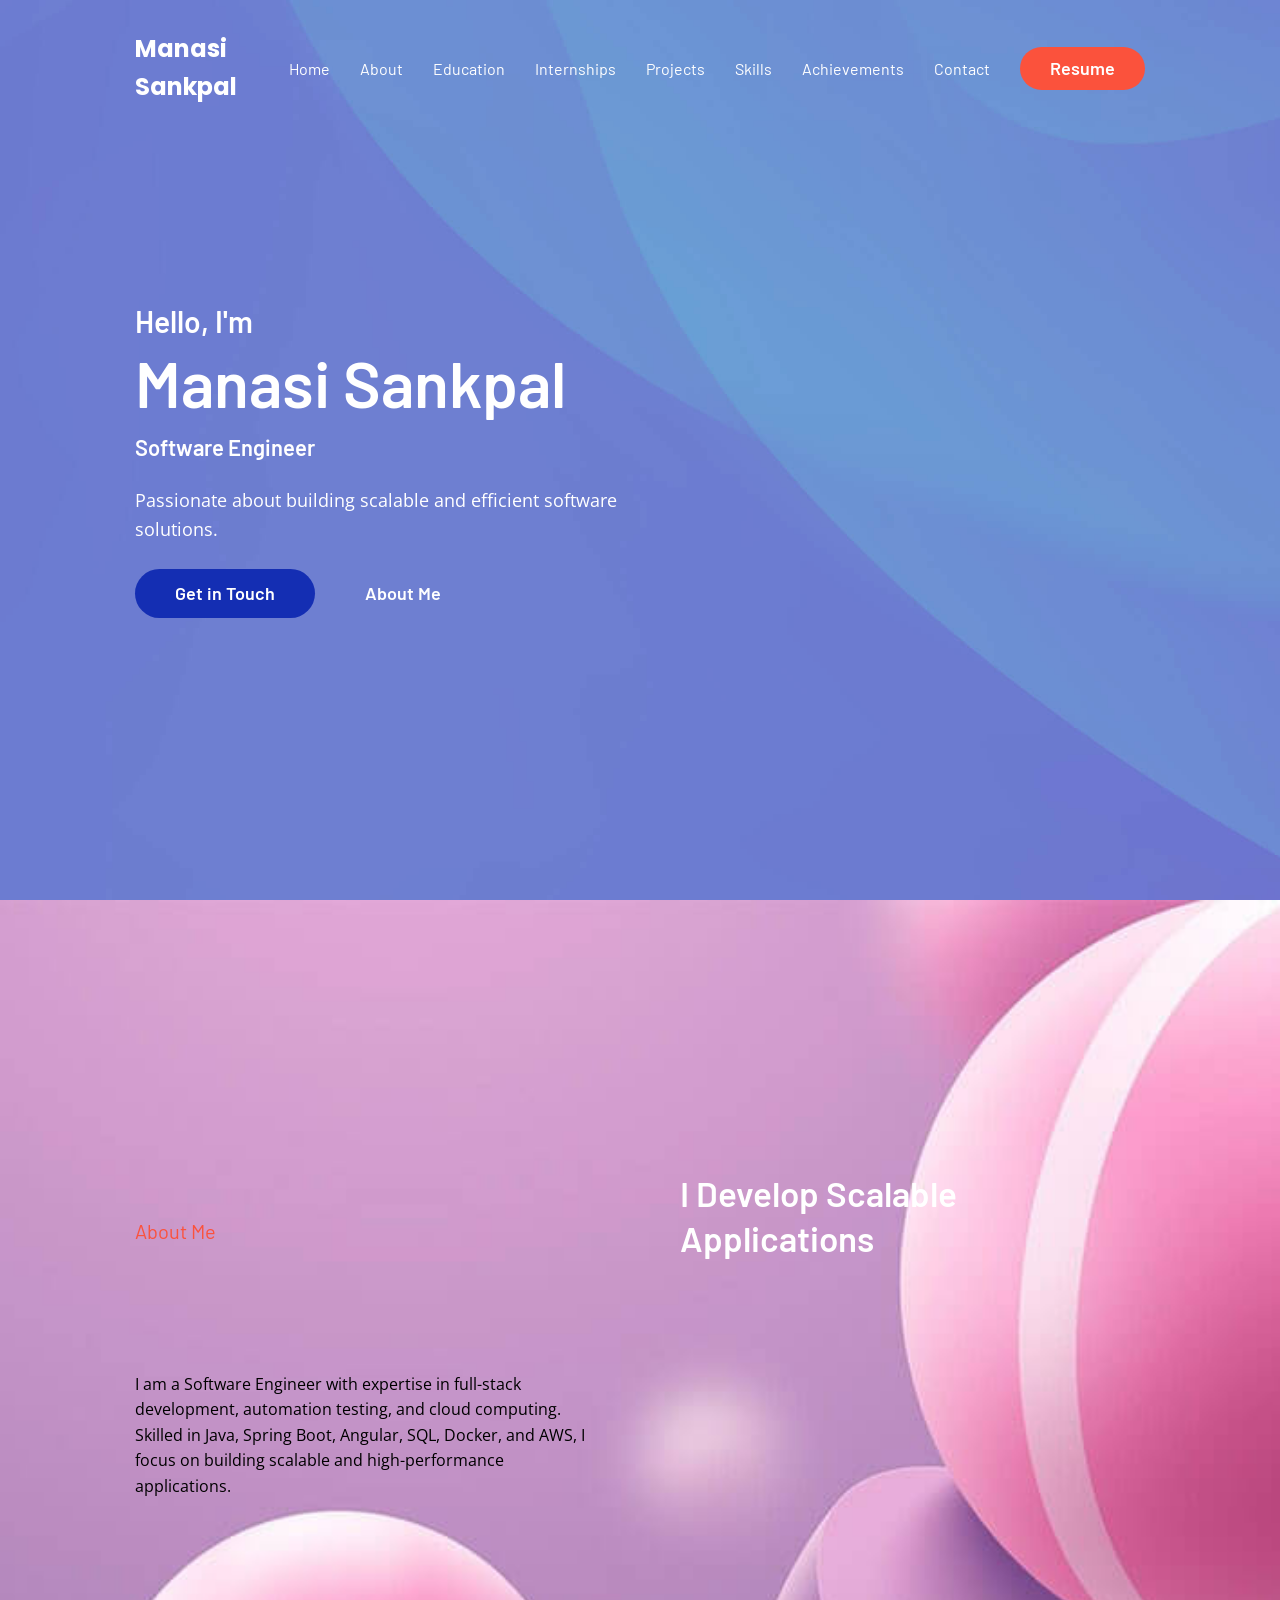
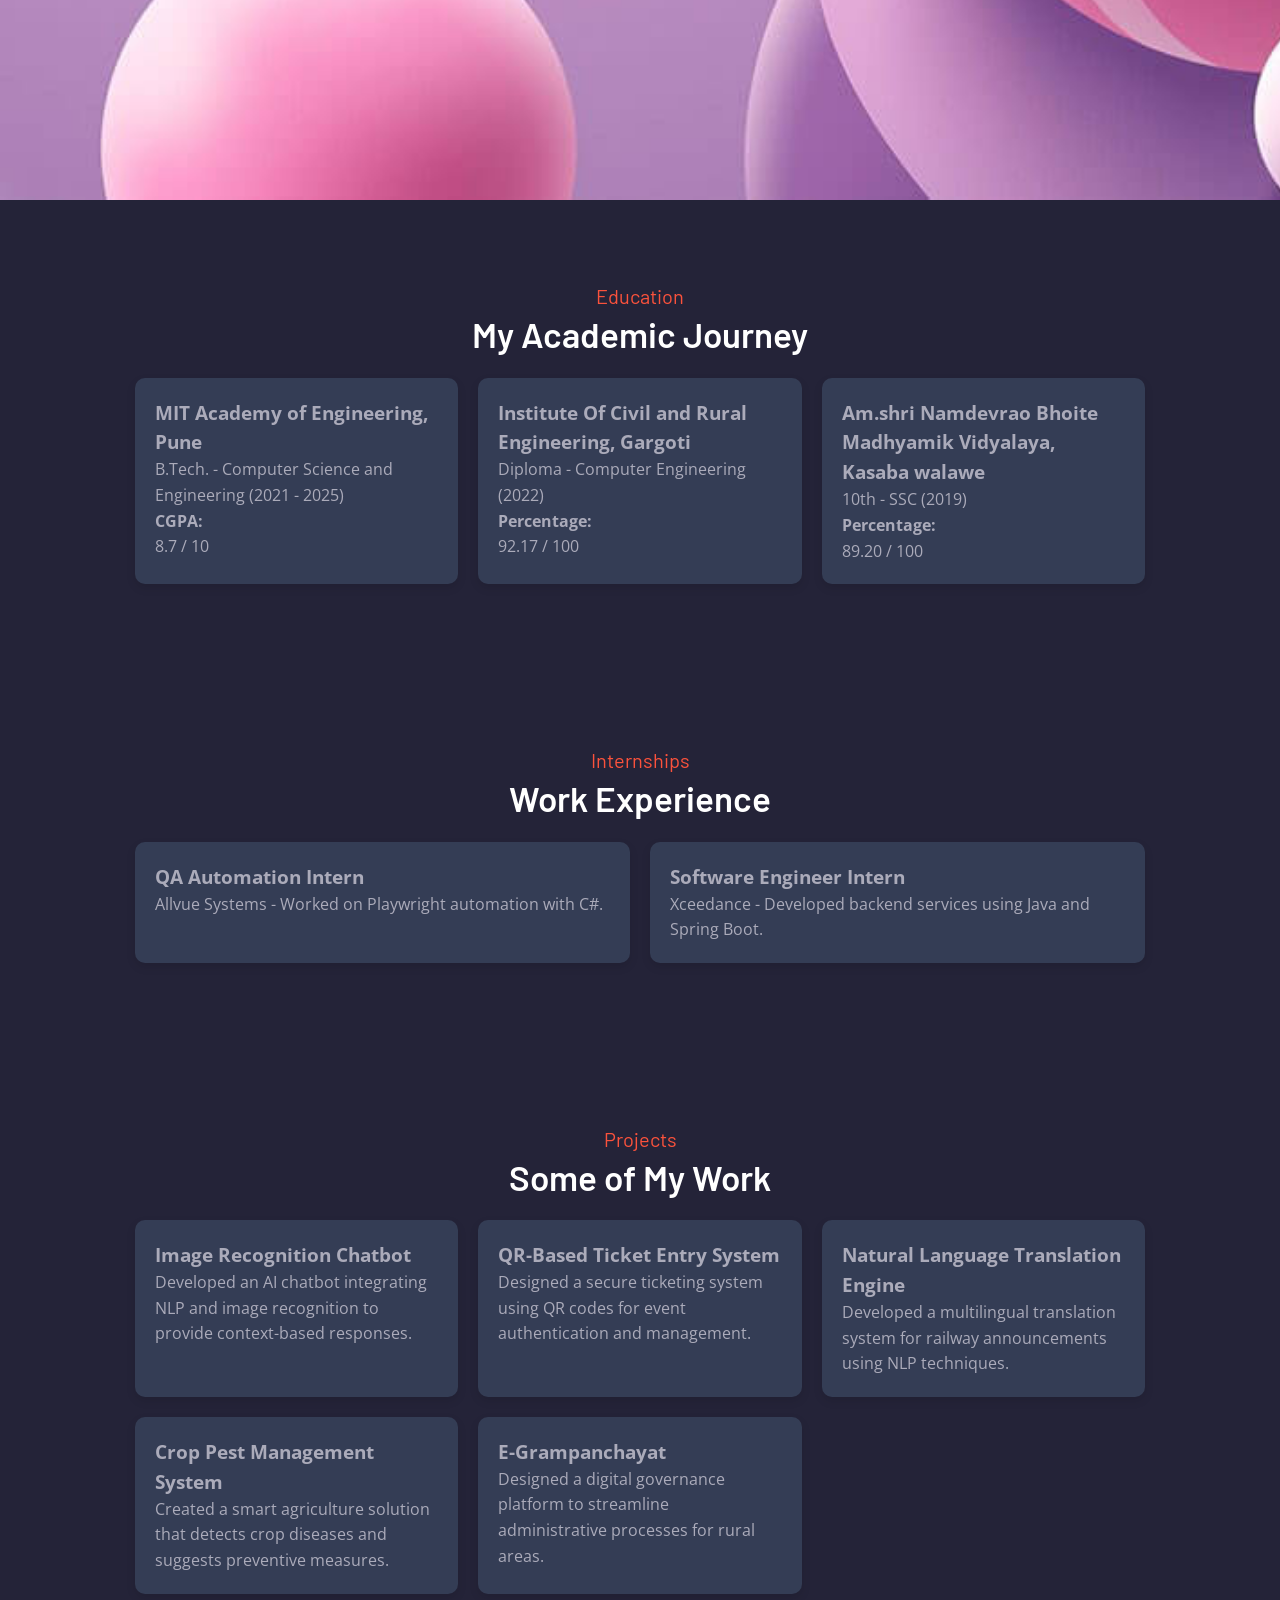
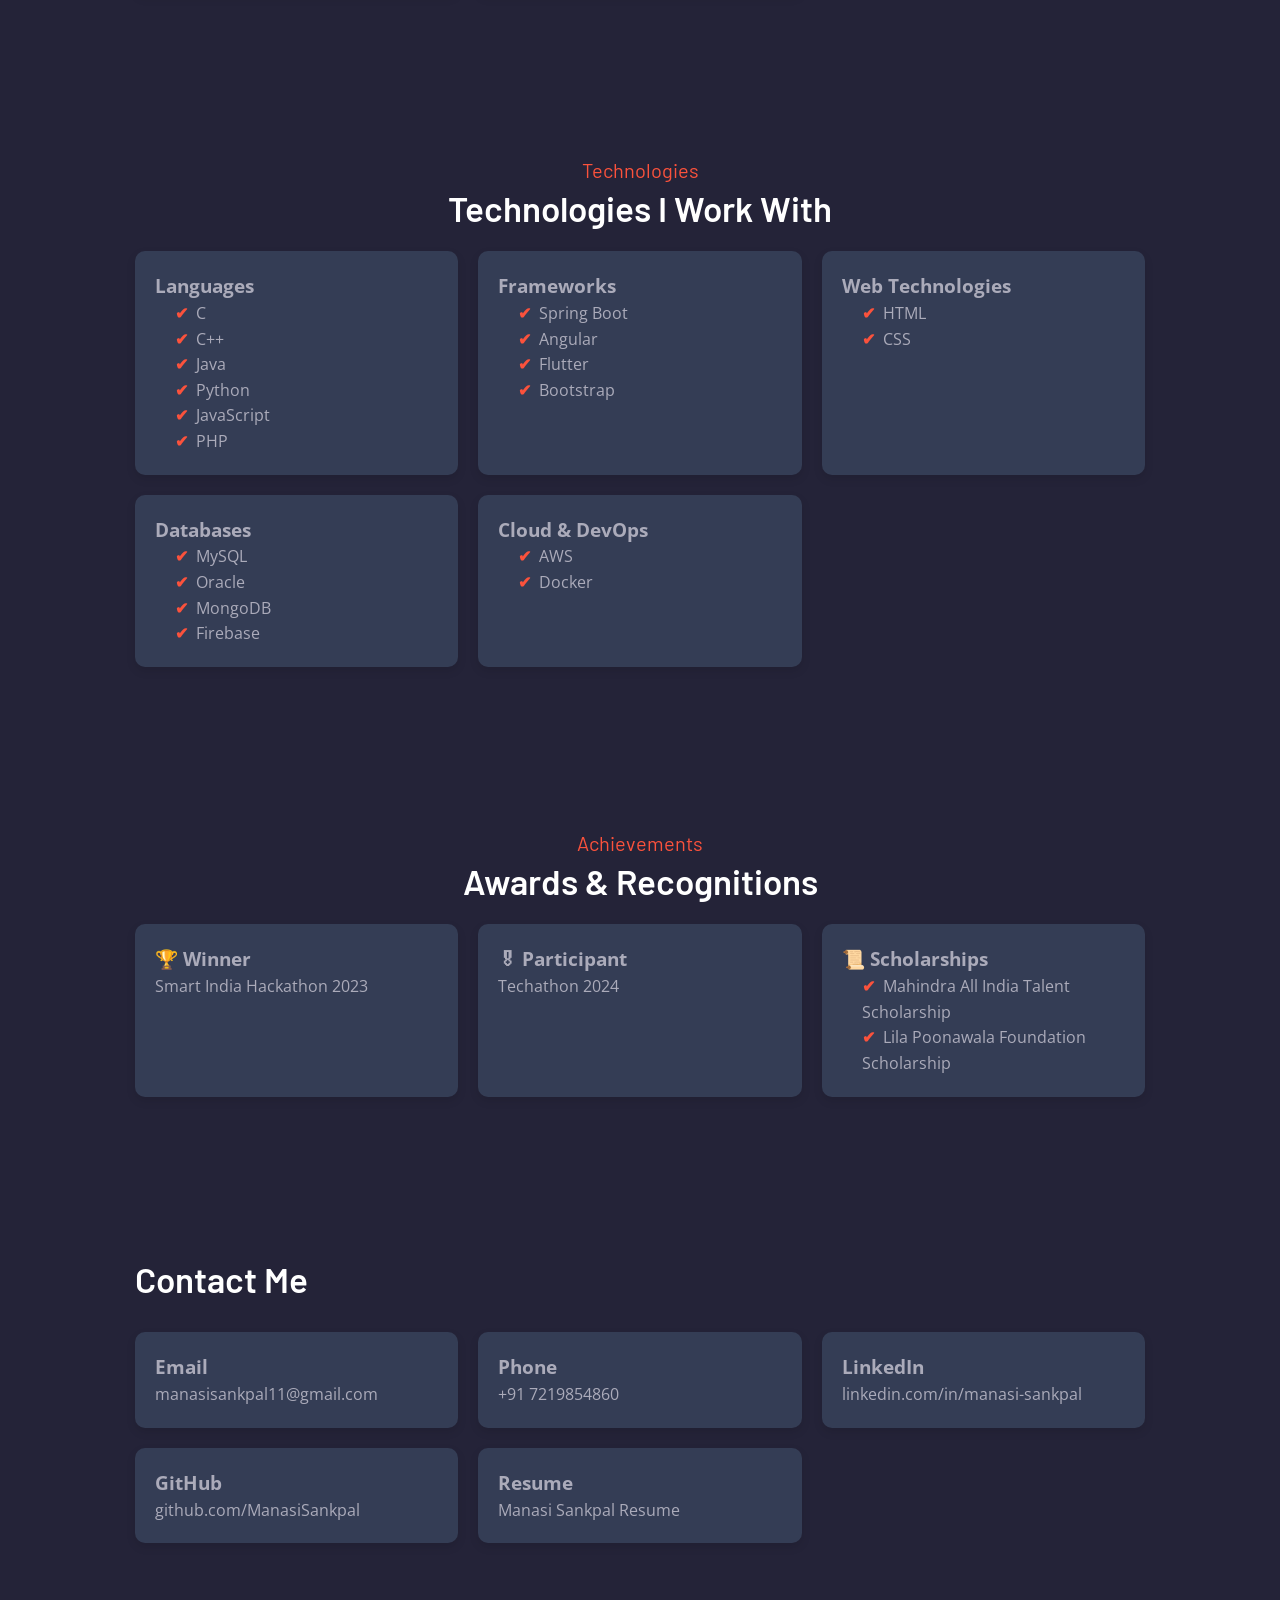
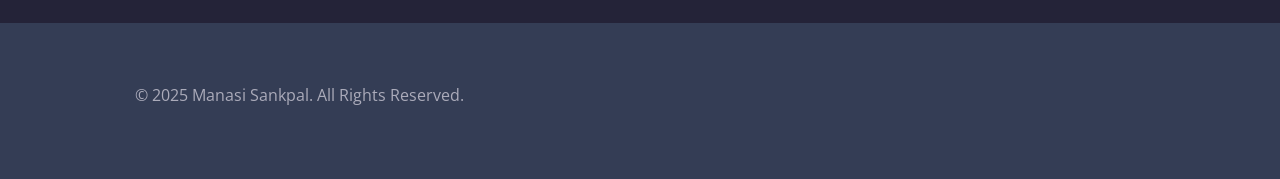
<file: index.html>
<!DOCTYPE html>
<html lang="en">

<head>
  <meta charset="UTF-8">
  <meta http-equiv="X-UA-Compatible" content="IE=edge">
  <meta name="viewport" content="width=device-width, initial-scale=1.0">
  <title>Manasi Gajanan Sankpal - Software Engineer</title>

  <link rel="shortcut icon" href="./favicon.svg" type="image/svg+xml">
  <link rel="stylesheet" href="./assets/css/style.css">
  <link rel="preconnect" href="https://fonts.googleapis.com">
  <link rel="preconnect" href="https://fonts.gstatic.com" crossorigin>
  <link href="https://fonts.googleapis.com/css2?family=Barlow:wght@600;700&family=Open+Sans:wght@400;500;700&family=Poppins:wght@400;600&display=swap" rel="stylesheet">
</head>

<body id="top">

  <header class="header" data-header>
    <div class="container">
      <a href="#"><h1 class="logo">Manasi Sankpal</h1></a>

      <button class="nav-toggle-btn" aria-label="Toggle Menu" data-nav-toggle-btn>
        <ion-icon name="menu-outline" class="menu-icon"></ion-icon>
        <ion-icon name="close-outline" class="close-icon"></ion-icon>
      </button>

      <nav class="navbar container">
        <ul class="navbar-list">
          <li><a href="#home" class="navbar-link" data-nav-link>Home</a></li>
          <li><a href="#about" class="navbar-link" data-nav-link>About</a></li>
          <li><a href="#education" class="navbar-link" data-nav-link>Education</a></li>
          <li><a href="#internships" class="navbar-link" data-nav-link>Internships</a></li>
          <li><a href="#portfolio" class="navbar-link" data-nav-link>Projects</a></li>
          <li><a href="#skills" class="navbar-link" data-nav-link>Skills</a></li>
          <li><a href="#achievements" class="navbar-link" data-nav-link>Achievements</a></li>
          <li><a href="#contact" class="navbar-link" data-nav-link>Contact</a></li>
          <li><a href="/assets/Manasi Sankpal CV.pdf" class="btn btn-primary">Resume</a></li>
        </ul>
      </nav>
    </div>
  </header>

  <main>
    <article>

      <section class="hero" id="home">
        <div class="container">
          <div class="hero-content">
            <h2 class="hero-title">
              <span>Hello, I'm</span>
              <strong>Manasi Sankpal</strong> Software Engineer
            </h2>
            <p class="hero-text">
              Passionate about building scalable and efficient software solutions.
            </p>
            <div class="btn-group">
              <a href="#contact" class="btn btn-primary blue">Get in Touch</a>
              <a href="#about" class="btn">About Me</a>
            </div>
          </div>
        </div>
      </section>

      <section class="section about" id="about">
        <div class="container">
          <p class="section-subtitle">About Me</p>
          <h2 class="h2 section-title">I Develop Scalable Applications</h2>
          <p class="section-text">
            I am a Software Engineer with expertise in full-stack development, automation testing, and cloud computing.
            Skilled in Java, Spring Boot, Angular, SQL, Docker, and AWS, I focus on building scalable and high-performance applications.
          </p>
        </div>
      </section>
      <section class="section" id="education">
        <div class="container">
          <p class="section-subtitle">Education</p>
          <h2 class="h2 section-title">My Academic Journey</h2>
          <div class="card-container">
            <div class="card">
              <h3>MIT Academy of Engineering, Pune</h3>
              <p>B.Tech. - Computer Science and Engineering (2021 - 2025)</p>
              <p><strong>CGPA:</strong> 8.7 / 10</p>
            </div>
            <div class="card">
              <h3>Institute Of Civil and Rural Engineering, Gargoti</h3>
              <p>Diploma - Computer Engineering (2022)</p>
              <p><strong>Percentage:</strong> 92.17 / 100</p>
            </div>
            <div class="card">
              <h3>Am.shri Namdevrao Bhoite Madhyamik Vidyalaya, Kasaba walawe</h3>
              <p>10th - SSC (2019)</p>
              <p><strong>Percentage:</strong> 89.20 / 100</p>
            </div>
          </div>
        </div>
      </section>
      <section class="section" id="internships">
        <div class="container">
          <p class="section-subtitle">Internships</p>
          <h2 class="h2 section-title">Work Experience</h2>
          <div class="card-container">
            <div class="card">
              <h3>QA Automation Intern</h3>
              <p>Allvue Systems - Worked on Playwright automation with C#.</p>
            </div>
            <div class="card">
              <h3>Software Engineer Intern</h3>
              <p>Xceedance - Developed backend services using Java and Spring Boot.</p>
            </div>
          </div>
        </div>
      </section>

      <section class="section portfolio" id="portfolio">
        <div class="container">
          <p class="section-subtitle">Projects</p>
          <h2 class="h2 section-title">Some of My Work</h2>
          <div class="card-container">
            <div class="card">
              <h3>Image Recognition Chatbot</h3>
              <p>Developed an AI chatbot integrating NLP and image recognition to provide context-based responses.</p>
            </div>
            <div class="card">
              <h3>QR-Based Ticket Entry System</h3>
              <p>Designed a secure ticketing system using QR codes for event authentication and management.</p>
            </div>
            <div class="card">
              <h3>Natural Language Translation Engine</h3>
              <p>Developed a multilingual translation system for railway announcements using NLP techniques.</p>
            </div>
            <div class="card">
              <h3>Crop Pest Management System</h3>
              <p>Created a smart agriculture solution that detects crop diseases and suggests preventive measures.</p>
            </div>
            <div class="card">
              <h3>E-Grampanchayat</h3>
              <p>Designed a digital governance platform to streamline administrative processes for rural areas.</p>
            </div>
          </div>
        </div>
      </section>

      <section class="section skills" id="skills">
        <div class="container">
          <p class="section-subtitle">Technologies</p>
          <h2 class="h2 section-title">Technologies I Work With</h2>
      
          <div class="card-container">
      
            <div class="card">
              <h3>Languages</h3>
              <ul>
                <li>C</li>
                <li>C++</li>
                <li>Java</li>
                <li>Python</li>
                <li>JavaScript</li>
                <li>PHP</li>
              </ul>
            </div>
      
            <div class="card">
              <h3>Frameworks</h3>
              <ul>
                <li>Spring Boot</li>
                <li>Angular</li>
                <li>Flutter</li>
                <li>Bootstrap</li>
              </ul>
            </div>
      
            <div class="card">
              <h3>Web Technologies</h3>
              <ul>
                <li>HTML</li>
                <li>CSS</li>
              </ul>
            </div>
      
            <div class="card">
              <h3>Databases</h3>
              <ul>
                <li>MySQL</li>
                <li>Oracle</li>
                <li>MongoDB</li>
                <li>Firebase</li>
              </ul>
            </div>
      
            <div class="card">
              <h3>Cloud & DevOps</h3>
              <ul>
                <li>AWS</li>
                <li>Docker</li>
              </ul>
            </div>
      
          </div>
        </div>
      </section>
      
      
      <section class="section achievements" id="achievements">
        <div class="container">
          <p class="section-subtitle">Achievements</p>
          <h2 class="h2 section-title">Awards & Recognitions</h2>
          <div class="card-container">
            <div class="card">
              <h3>🏆 Winner</h3>
              <p>Smart India Hackathon 2023</p>
            </div>
            <div class="card">
              <h3>🎖 Participant</h3>
              <p>Techathon 2024</p>
            </div>
            <div class="card">
              <h3>📜 Scholarships</h3>
              <ul>
                <li>Mahindra All India Talent Scholarship</li>
                <li>Lila Poonawala Foundation Scholarship</li>
              </ul>
            </div>
          </div>
        </div>
      </section>

      <section class="section contact" id="contact">
        <div class="container">
          <h2 class="h2 section-title">Contact Me</h2>
          <div class="card-container">
            <div class="card">
              <h3>Email</h3>
              <p><a href="mailto:manasi.sankpal@example.com">manasisankpal11@gmail.com</a></p>
            </div>
            <div class="card">
              <h3>Phone</h3>
              <p>+91 7219854860</p>
            </div>
            <div class="card">
              <h3>LinkedIn</h3>
              <p><a href="https://www.linkedin.com/in/manasi-sankpal" target="_blank">linkedin.com/in/manasi-sankpal</a></p>
            </div>
            <div class="card">
              <h3>GitHub</h3>
              <p><a href="https://github.com/ManasiSankpal" target="_blank">github.com/ManasiSankpal</a></p>
            </div>
            <div class="card">
              <h3>Resume</h3>
              <p><a href="/assets/Manasi Sankpal CV.pdf" target="_blank">Manasi Sankpal Resume</a></p>
            </div>
          </div>
        </div>
      </section>

    </article>
  </main>

  <footer class="footer">
    <div class="container">
      <p class="copyright">&copy; 2025 Manasi Sankpal. All Rights Reserved.</p>
    </div>
  </footer>

  <script src="./assets/js/script.js"></script>
</body>
</html>
</file>
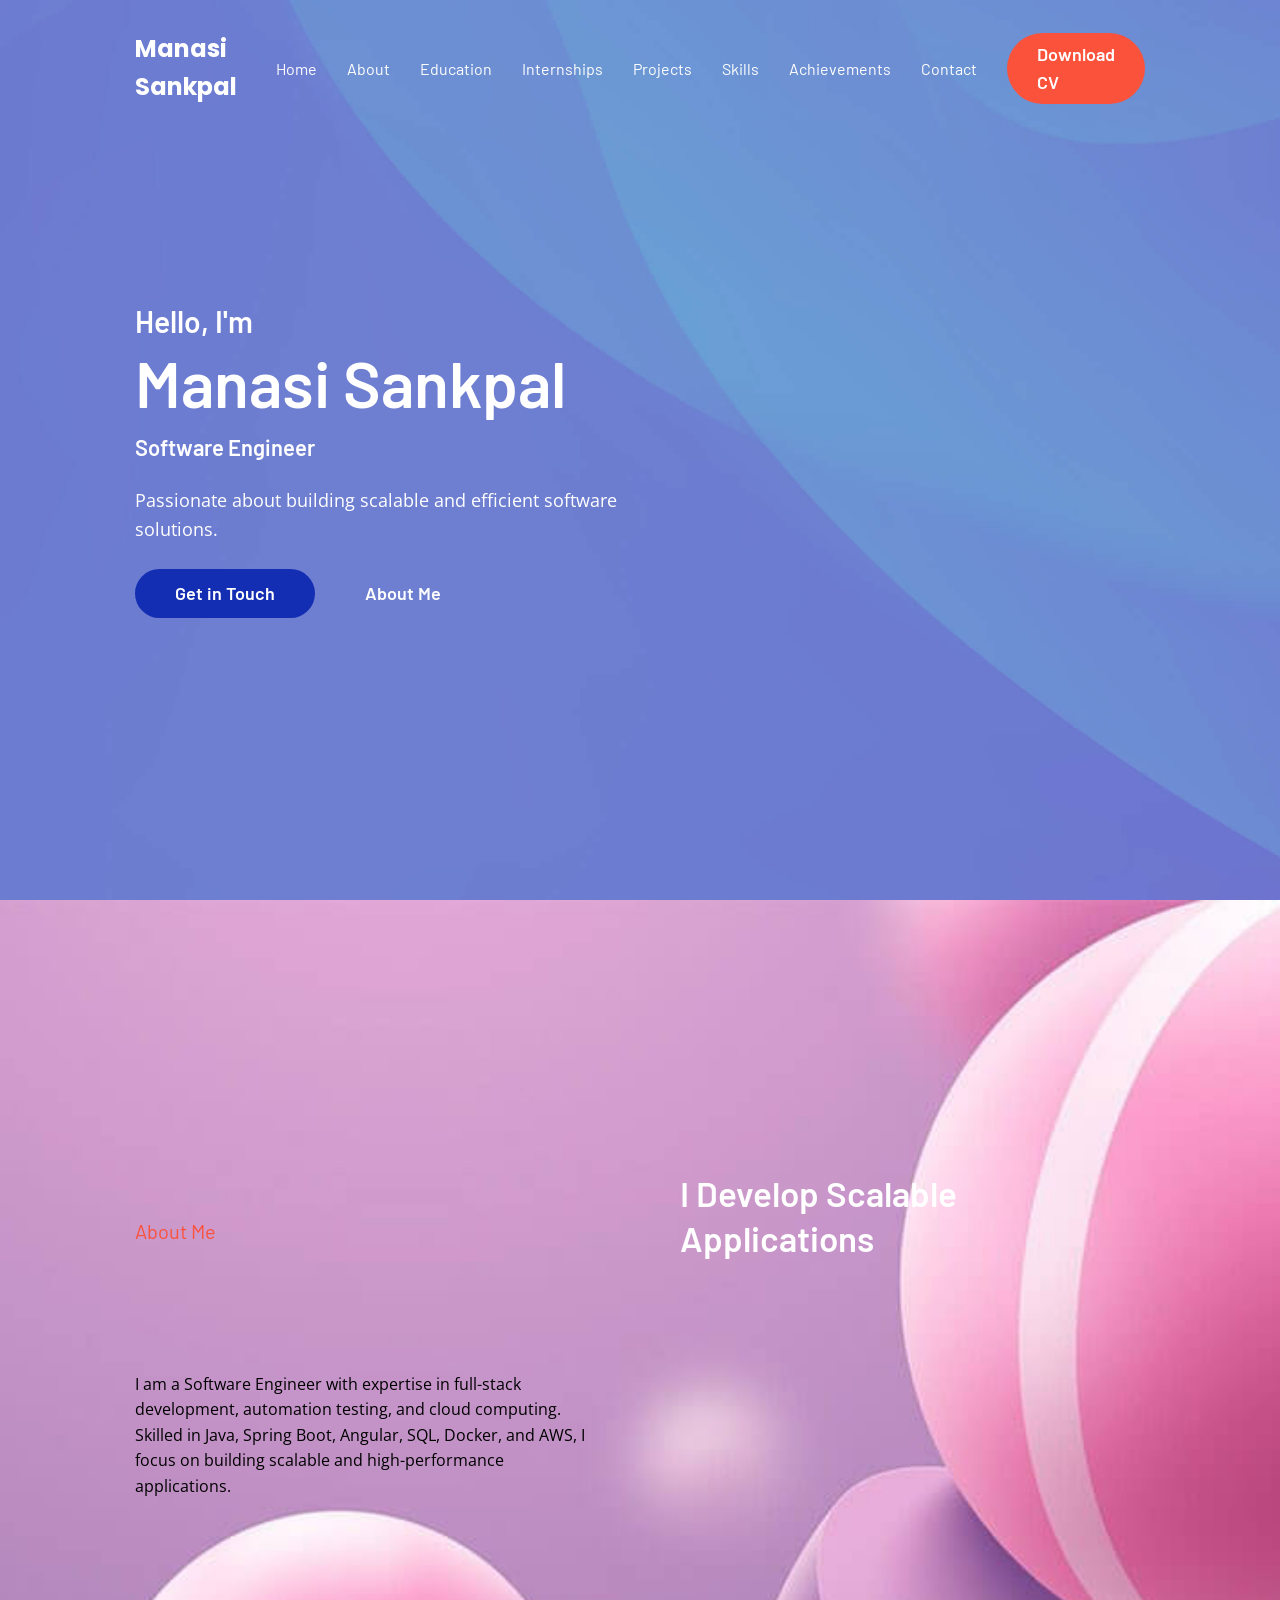
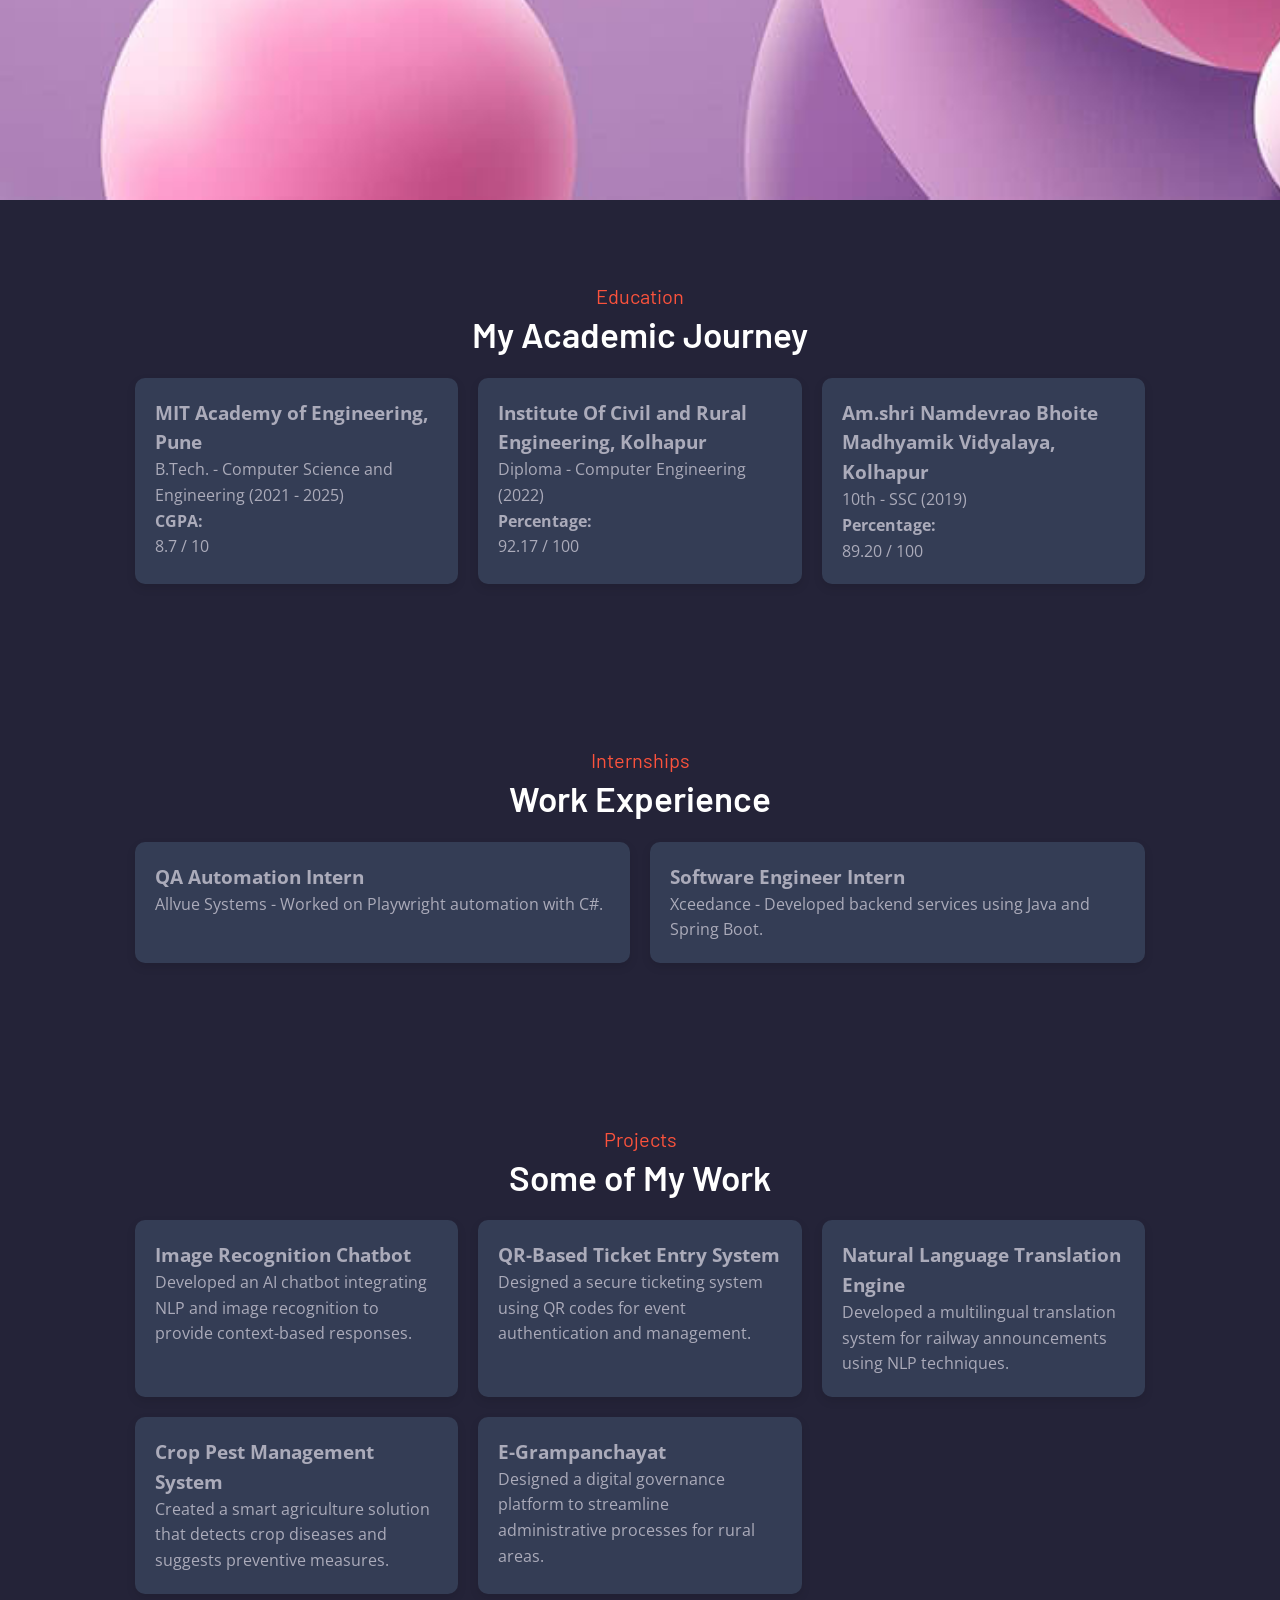
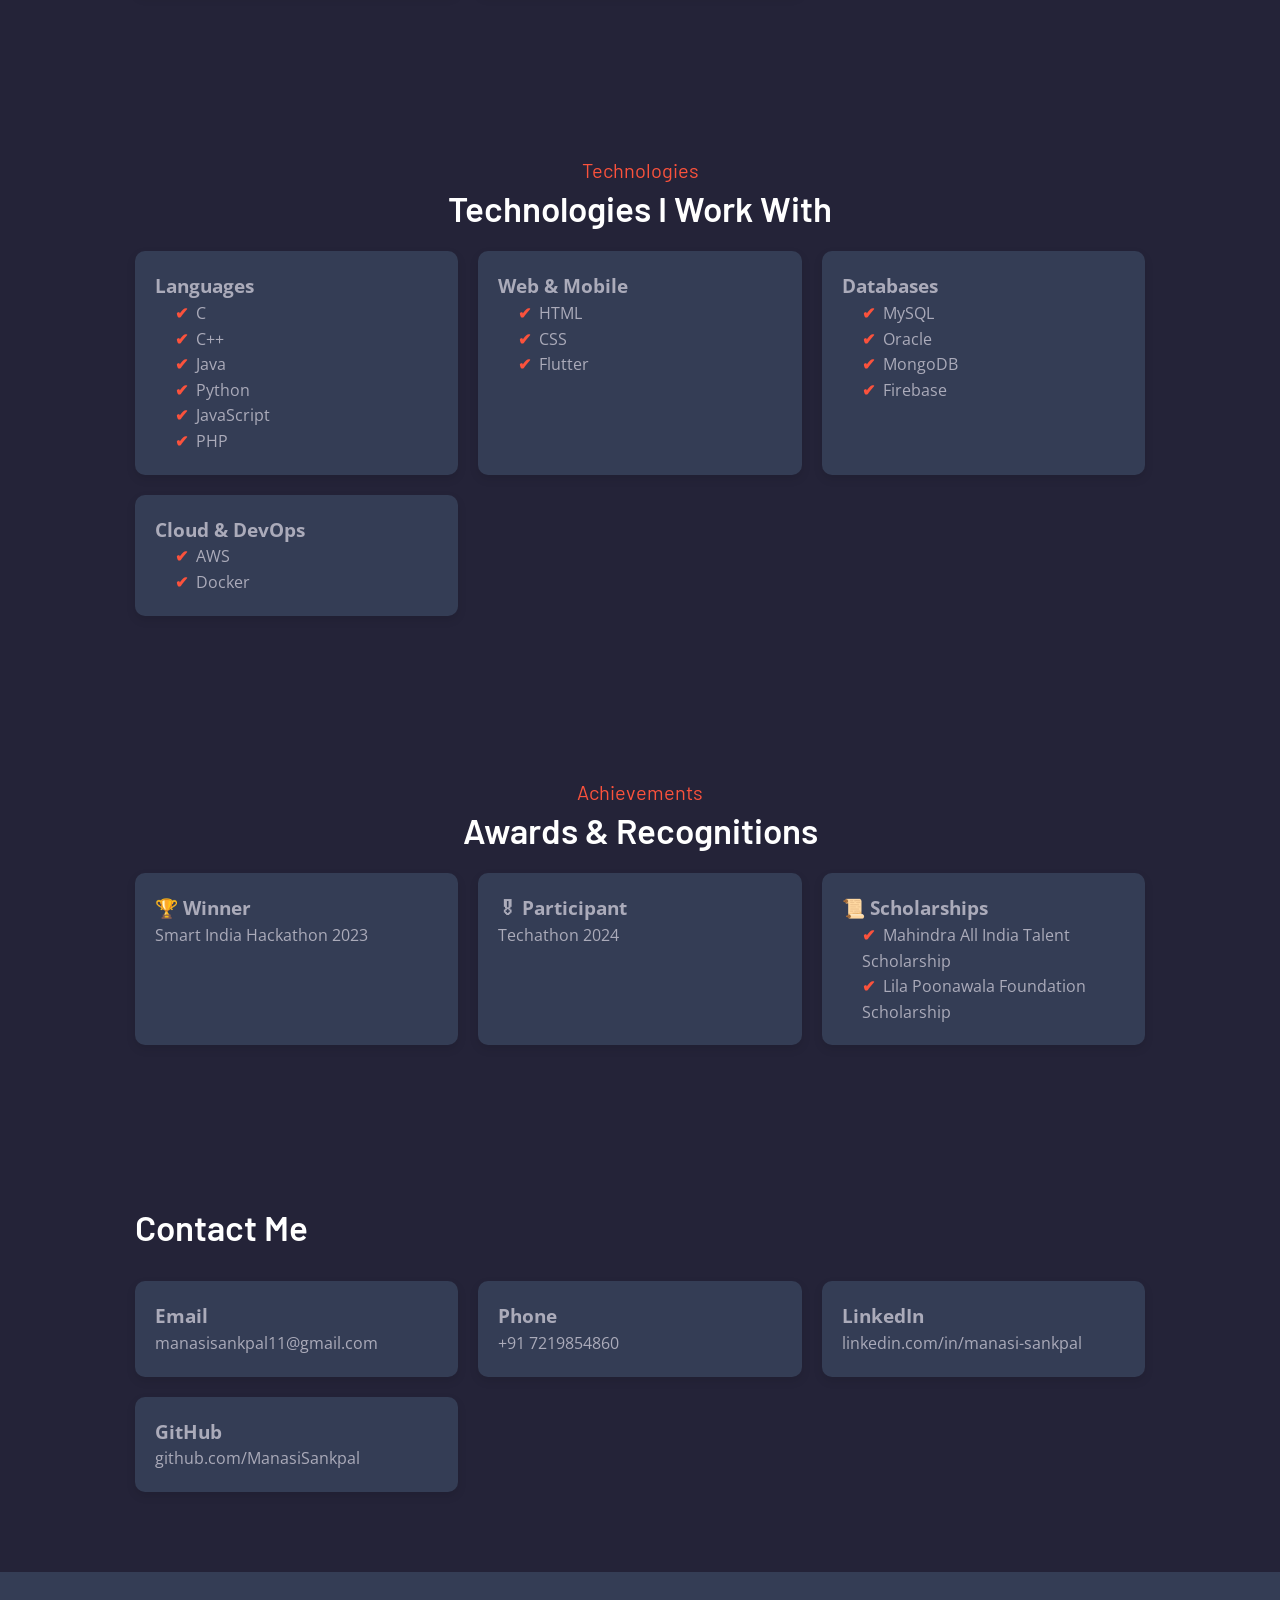
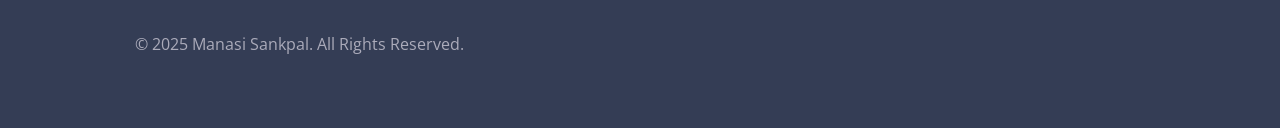
<file: portfolio-master/index.html>
<!DOCTYPE html>
<html lang="en">

<head>
  <meta charset="UTF-8">
  <meta http-equiv="X-UA-Compatible" content="IE=edge">
  <meta name="viewport" content="width=device-width, initial-scale=1.0">
  <title>Manasi Gajanan Sankpal - Software Engineer</title>

  <link rel="shortcut icon" href="./favicon.svg" type="image/svg+xml">
  <link rel="stylesheet" href="./assets/css/style.css">
  <link rel="preconnect" href="https://fonts.googleapis.com">
  <link rel="preconnect" href="https://fonts.gstatic.com" crossorigin>
  <link href="https://fonts.googleapis.com/css2?family=Barlow:wght@600;700&family=Open+Sans:wght@400;500;700&family=Poppins:wght@400;600&display=swap" rel="stylesheet">
</head>

<body id="top">

  <header class="header" data-header>
    <div class="container">
      <a href="#"><h1 class="logo">Manasi Sankpal</h1></a>

      <button class="nav-toggle-btn" aria-label="Toggle Menu" data-nav-toggle-btn>
        <ion-icon name="menu-outline" class="menu-icon"></ion-icon>
        <ion-icon name="close-outline" class="close-icon"></ion-icon>
      </button>

      <nav class="navbar container">
        <ul class="navbar-list">
          <li><a href="#home" class="navbar-link" data-nav-link>Home</a></li>
          <li><a href="#about" class="navbar-link" data-nav-link>About</a></li>
          <li><a href="#education" class="navbar-link" data-nav-link>Education</a></li>
          <li><a href="#internships" class="navbar-link" data-nav-link>Internships</a></li>
          <li><a href="#portfolio" class="navbar-link" data-nav-link>Projects</a></li>
          <li><a href="#skills" class="navbar-link" data-nav-link>Skills</a></li>
          <li><a href="#achievements" class="navbar-link" data-nav-link>Achievements</a></li>
          <li><a href="#contact" class="navbar-link" data-nav-link>Contact</a></li>
          <li><a href="#" class="btn btn-primary">Download CV</a></li>
        </ul>
      </nav>
    </div>
  </header>

  <main>
    <article>

      <section class="hero" id="home">
        <div class="container">
          <div class="hero-content">
            <h2 class="hero-title">
              <span>Hello, I'm</span>
              <strong>Manasi Sankpal</strong> Software Engineer
            </h2>
            <p class="hero-text">
              Passionate about building scalable and efficient software solutions.
            </p>
            <div class="btn-group">
              <a href="#contact" class="btn btn-primary blue">Get in Touch</a>
              <a href="#about" class="btn">About Me</a>
            </div>
          </div>
        </div>
      </section>

      <section class="section about" id="about">
        <div class="container">
          <p class="section-subtitle">About Me</p>
          <h2 class="h2 section-title">I Develop Scalable Applications</h2>
          <p class="section-text">
            I am a Software Engineer with expertise in full-stack development, automation testing, and cloud computing.
            Skilled in Java, Spring Boot, Angular, SQL, Docker, and AWS, I focus on building scalable and high-performance applications.
          </p>
        </div>
      </section>
      <section class="section" id="education">
        <div class="container">
          <p class="section-subtitle">Education</p>
          <h2 class="h2 section-title">My Academic Journey</h2>
          <div class="card-container">
            <div class="card">
              <h3>MIT Academy of Engineering, Pune</h3>
              <p>B.Tech. - Computer Science and Engineering (2021 - 2025)</p>
              <p><strong>CGPA:</strong> 8.7 / 10</p>
            </div>
            <div class="card">
              <h3>Institute Of Civil and Rural Engineering, Kolhapur</h3>
              <p>Diploma - Computer Engineering (2022)</p>
              <p><strong>Percentage:</strong> 92.17 / 100</p>
            </div>
            <div class="card">
              <h3>Am.shri Namdevrao Bhoite Madhyamik Vidyalaya, Kolhapur</h3>
              <p>10th - SSC (2019)</p>
              <p><strong>Percentage:</strong> 89.20 / 100</p>
            </div>
          </div>
        </div>
      </section>
      <section class="section" id="internships">
        <div class="container">
          <p class="section-subtitle">Internships</p>
          <h2 class="h2 section-title">Work Experience</h2>
          <div class="card-container">
            <div class="card">
              <h3>QA Automation Intern</h3>
              <p>Allvue Systems - Worked on Playwright automation with C#.</p>
            </div>
            <div class="card">
              <h3>Software Engineer Intern</h3>
              <p>Xceedance - Developed backend services using Java and Spring Boot.</p>
            </div>
          </div>
        </div>
      </section>

      <section class="section portfolio" id="portfolio">
        <div class="container">
          <p class="section-subtitle">Projects</p>
          <h2 class="h2 section-title">Some of My Work</h2>
          <div class="card-container">
            <div class="card">
              <h3>Image Recognition Chatbot</h3>
              <p>Developed an AI chatbot integrating NLP and image recognition to provide context-based responses.</p>
            </div>
            <div class="card">
              <h3>QR-Based Ticket Entry System</h3>
              <p>Designed a secure ticketing system using QR codes for event authentication and management.</p>
            </div>
            <div class="card">
              <h3>Natural Language Translation Engine</h3>
              <p>Developed a multilingual translation system for railway announcements using NLP techniques.</p>
            </div>
            <div class="card">
              <h3>Crop Pest Management System</h3>
              <p>Created a smart agriculture solution that detects crop diseases and suggests preventive measures.</p>
            </div>
            <div class="card">
              <h3>E-Grampanchayat</h3>
              <p>Designed a digital governance platform to streamline administrative processes for rural areas.</p>
            </div>
          </div>
        </div>
      </section>


      <section class="section skills" id="skills">
        <div class="container">
          <p class="section-subtitle">Technologies</p>
          <h2 class="h2 section-title">Technologies I Work With</h2>
          <div class="card-container">
            <div class="card">
              <h3>Languages</h3>
              <ul>
                <li>C</li>
                <li>C++</li>
                <li>Java</li>
                <li>Python</li>
                <li>JavaScript</li>
                <li>PHP</li>
              </ul>
            </div>
            <div class="card">
              <h3>Web & Mobile</h3>
              <ul>
                <li>HTML</li>
                <li>CSS</li>
                <li>Flutter</li>
              </ul>
            </div>
            <div class="card">
              <h3>Databases</h3>
              <ul>
                <li>MySQL</li>
                <li>Oracle</li>
                <li>MongoDB</li>
                <li>Firebase</li>
              </ul>
            </div>
            <div class="card">
              <h3>Cloud & DevOps</h3>
              <ul>
                <li>AWS</li>
                <li>Docker</li>
              </ul>
            </div>
          </div>
        </div>
      </section>
      
      <section class="section achievements" id="achievements">
        <div class="container">
          <p class="section-subtitle">Achievements</p>
          <h2 class="h2 section-title">Awards & Recognitions</h2>
          <div class="card-container">
            <div class="card">
              <h3>🏆 Winner</h3>
              <p>Smart India Hackathon 2023</p>
            </div>
            <div class="card">
              <h3>🎖 Participant</h3>
              <p>Techathon 2024</p>
            </div>
            <div class="card">
              <h3>📜 Scholarships</h3>
              <ul>
                <li>Mahindra All India Talent Scholarship</li>
                <li>Lila Poonawala Foundation Scholarship</li>
              </ul>
            </div>
          </div>
        </div>
      </section>

      <section class="section contact" id="contact">
        <div class="container">
          <h2 class="h2 section-title">Contact Me</h2>
          <div class="card-container">
            <div class="card">
              <h3>Email</h3>
              <p><a href="mailto:manasi.sankpal@example.com">manasisankpal11@gmail.com</a></p>
            </div>
            <div class="card">
              <h3>Phone</h3>
              <p>+91 7219854860</p>
            </div>
            <div class="card">
              <h3>LinkedIn</h3>
              <p><a href="https://www.linkedin.com/in/manasi-sankpal" target="_blank">linkedin.com/in/manasi-sankpal</a></p>
            </div>
            <div class="card">
              <h3>GitHub</h3>
              <p><a href="https://github.com/ManasiSankpal" target="_blank">github.com/ManasiSankpal</a></p>
            </div>
          </div>
        </div>
      </section>

    </article>
  </main>

  <footer class="footer">
    <div class="container">
      <p class="copyright">&copy; 2025 Manasi Sankpal. All Rights Reserved.</p>
    </div>
  </footer>

  <script src="./assets/js/script.js"></script>
</body>
</html>
</file>
<file: assets/css/style.css>
:root {

  /**
   * colors
   */

  --cadet-blue-crayola: hsl(240, 10%, 70%);
  --gold-web-golden: hsl(50, 100%, 54%);
  --vivid-sky-blue: hsl(196, 84%, 63%);
  --midnight-blue: hsl(231, 83%, 25%);
  --minion-yellow: hsl(50, 100%, 64%);
  --independence: hsl(225, 24%, 27%);
  --orange-soda: hsl(7, 96%, 61%);
  --space-cadet: hsl(243, 23%, 18%);
  --fiery-rose: hsl(353, 83%, 65%);
  --klein-blue: hsl(230, 80%, 39%);
  --bluetiful: hsl(222, 88%, 55%);
  --glaucous: hsl(230, 52%, 63%);
  --manatee: hsl(254, 7%, 65%);
  --rufous: hsl(2, 85%, 35%);
  --black: hsl(0, 0%, 0%);
  --white: hsl(0, 0%, 100%);

  /**
   * typography
   */

  --ff-open-sans: 'Open Sans', sans-serif;
  --ff-barlow: 'Barlow', sans-serif;
  --ff-poppins: 'Poppins', sans-serif;

  --fs-1: 3.5rem;
  --fs-2: 3rem;
  --fs-3: 2.4rem;
  --fs-4: 2rem;
  --fs-5: 1.8rem;
  --fs-6: 1.3rem;

  --fw-600: 600;
  --fw-700: 700;

  /**
   * border radius
   */

  --radius-5: 5px;
  --radius-10: 10px;
  --radius-15: 15px;
  --radius-20: 20px;

  /**
   * spacing
   */

  --section-padding: 60px;

  /**
   * shadow
   */

  --shadow: 0 -5px 10px var(--manatee);

  /**
   * transition
   */

  --transition-1: 0.05s ease;
  --transition-2: 0.25s ease;
  --cubic-out: cubic-bezier(0.33, 0.85, 0.56, 1.02);

}





/*-----------------------------------*\
  #RESET
\*-----------------------------------*/

*,
*::before,
*::after {
  margin: 0;
  padding: 0;
  box-sizing: border-box;
}

li { list-style: none; }

a {
  text-decoration: none;
  color: inherit;
}

a,
img,
span,
input,
strong,
button,
textarea,
ion-icon { display: block; }

img { height: auto; }

ion-icon {
  pointer-events: none;
  color: var(--white);
}

button,
input,
textarea {
  background: none;
  border: none;
  font: inherit;
}

button { cursor: pointer; }

input,
textarea { width: 100%; }

address { font-style: normal; }

html {
  font-size: 10px;
  font-family: var(--ff-open-sans);
  scroll-behavior: smooth;
}

body {
  background-color: var(--space-cadet);
  color: var(--cadet-blue-crayola);
  font-size: 1.6rem;
  line-height: 1.6;
  overflow-x: hidden;
}

:focus-visible { outline-offset: 4px; }

::-webkit-scrollbar { width: 15px; }

::-webkit-scrollbar-track { background-color: hsl(0, 0%, 95%); }

::-webkit-scrollbar-thumb { background-color: hsl(0, 0%, 80%); }

::-webkit-scrollbar-thumb:hover { background-color: hsl(0, 0%, 70%); }





/*-----------------------------------*\
  #REUSED STYLE
\*-----------------------------------*/

.container { padding-inline: 20px; }

.btn {
  color: var(--white);
  font-family: var(--ff-barlow);
  font-size: var(--fs-5);
  font-weight: var(--fw-600);
  max-width: max-content;
  padding: var(--padding, 10px 40px);
  border-radius: 50px;
  transition: var(--transition-2);
}

.btn-primary.blue { background-color: var(--klein-blue); }

.btn-primary.blue:is(:hover, :focus) { background-color: var(--orange-soda); }

.img-cover {
  width: 100%;
  height: 100%;
  object-fit: cover;
}

.section { padding-block: var(--section-padding); }

.section-subtitle {
  color: var(--orange-soda);
  font-family: var(--ff-barlow);
  font-size: var(--fs-4);
  text-align: center;
}

.h2,
.h3 {
  color: var(--white);
  font-family: var(--ff-barlow);
  font-weight: var(--fw-600);
  line-height: 1.3;
}

.h2 { font-size: var(--fs-2); }

.h3 { font-size: var(--fs-3); }

.section-title,
.section-text { text-align: center; }





/*-----------------------------------*\
  #HEADER
\*-----------------------------------*/

.header {
  position: fixed;
  padding-block: 15px;
  width: 100%;
  background-color: var(--space-cadet);
  height: 65px;
  box-shadow: var(--shadow);
  overflow: hidden;
  transition: 0.25s var(--cubic-out);
  z-index: 4;
}

.header.nav-active {
  height: 335px;
  transition-duration: 0.35s;
}

.header > .container {
  display: flex;
  justify-content: space-between;
  align-items: center;
}

.logo {
  color: var(--white);
  font-family: var(--ff-poppins);
  font-size: 2.4rem;
}

.nav-toggle-btn { font-size: 3rem; }

.nav-toggle-btn .close-icon,
.nav-toggle-btn.active .menu-icon { display: none; }

.nav-toggle-btn.active .close-icon,
.nav-toggle-btn .menu-icon { display: block; }

.navbar {
  position: absolute;
  top: 65px;
  left: 0;
  width: 100%;
  padding-inline: 20px;
  visibility: hidden;
  opacity: 0;
  transition: var(--transition-2);
}

.header.nav-active .navbar {
  visibility: visible;
  opacity: 1;
}

.navbar-link {
  color: var(--white);
  font-family: var(--ff-barlow);
  padding-block: 3px;
  transition: var(--transition-1);
}

.navbar-link:is(:hover, :focus) { color: var(--orange-soda); }

.navbar .btn {
  background-color: var(--orange-soda);
  margin-block-start: 15px;
}





/*-----------------------------------*\
  #HERO
\*-----------------------------------*/

.elem,
.rotate-img { display: none; }

.hero {
  background-image: url("../images/hero-bg.jpg");
  background-repeat: no-repeat;
  background-size: cover;
  background-position: center;
  padding-block: 100px var(--section-padding);
  min-height: 100vh;
  display: grid;
  place-items: center;
}

.hero-banner {
  width: 150px;
  height: 172px;
  background-color: var(--independence);
  border-radius: var(--radius-10);
  margin-inline: auto;
  margin-block-end: 30px;
}

.hero-banner img { border-radius: inherit; }

.hero-content {
  text-align: center;
  color: var(--white);
}

.hero-title {
  font-family: var(--ff-barlow);
  font-size: var(--fs-5);
  font-weight: var(--fw-600);
  line-height: 1.3;
  margin-block-end: 14px;
}

.hero-title strong {
  font-size: var(--fs-1);
  font-weight: inherit;
  margin-block-end: 8px;
}

.hero-text { margin-block-end: 25px; }

.btn-group {
  display: flex;
  flex-wrap: wrap;
  justify-content: center;
  align-items: center;
  gap: 10px;
}





/*-----------------------------------*\
  #ABOUT
\*-----------------------------------*/

.abs-img,
.abs-icon { display: none; }

.about { 
  padding-block-start: 120px; 
  background-image: url("../images/portfolio-3.jpg");
  background-repeat: no-repeat;
  background-size: cover;
  background-position: center;
  padding-block: 100px var(--section-padding);
  min-height: 100vh;
  display: grid;
  place-items: center;

}

.about-banner {
  background-color: var(--independence);
  border-radius: var(--radius-10);
  margin-block-end: 30px;
  
}


.section-text
{
  color: black;
}

.about-banner > .img-cover { border-radius: inherit; }

.about :is(.section-title, .section-subtitle, .section-text) { text-align: left; }

.about :is(.section-title, .section-text) { margin-block-end: 30px; }





/*-----------------------------------*\
  #PORTFOLIO
\*-----------------------------------*/

.portfolio .section-title { margin-block-end: 18px; }

.portfolio .section-text { margin-block-end: 80px; }

.portfolio-list {
  display: grid;
  gap: 60px;
}

.portfolio-card {
  background-color: var(--independence);
  background-repeat: no-repeat;
  background-size: cover;
  background-position: center;
  padding: 120px 20px;
  border-radius: var(--radius-20);
  font-family: var(--ff-barlow);
  color: var(--white);
  font-weight: var(--fw-600);
  transition: var(--transition-2);
}

.portfolio-list > li:nth-child(even) .card-content { margin-inline-start: auto; }

.portfolio-card .card-subtitle {
  color: var(--orange-soda);
  margin-block-end: 5px;
}

.portfolio-card .card-title {
  max-width: 20ch;
  margin-block-end: 20px;
}

.portfolio-card .btn-link {
  display: flex;
  align-items: center;
  gap: 5px;
  font-size: var(--fs-6);
  text-transform: uppercase;
}

.portfolio-card .btn-link ion-icon {
  color: var(--orange-soda);
  font-size: 1.6rem;
}





/*-----------------------------------*\
  #SKILLS
\*-----------------------------------*/

.skills .section-title { margin-block-end: 20px; }

.skills .section-text { margin-block-end: 70px; }

.skills-list {
  display: grid;
  gap: 25px;
}

.skills-item .wrapper {
  display: flex;
  justify-content: space-between;
  align-items: center;
  margin-block-end: 10px;
}

.skills-title,
.skills-data {
  color: var(--white);
  font-size: var(--fs-5);
  font-family: var(--ff-barlow);
  font-weight: var(--fw-600);
}

.skills-progress-box {
  background-color: var(--white);
  height: 8px;
  border-radius: var(--radius-10);
}

.skills-progress {
  background-color: var(--orange-soda);
  height: 100%;
  border-radius: inherit;
}





/*-----------------------------------*\
  #CONTACT
\*-----------------------------------*/

.contact-card {
  background-color: var(--midnight-blue);
  padding: 50px 25px;
  border-radius: var(--radius-20);
}

.contact-card .card-subtitle {
  color: var(--orange-soda);
  font-family: var(--ff-barlow);
  font-size: var(--fs-4);
  font-weight: var(--fw-600);
}

.contact .section-title {
  text-align: left;
  margin-block-end: 30px;
}

.contact-form { margin-block-end: 50px; }

.contact-input {
  background-color: var(--white);
  color: var(--manatee);
  border-radius: var(--radius-5);
  padding: 15px 25px;
  font-size: var(--fs-5);
  margin-block-end: 15px;
}

.contact-input::placeholder { color: inherit; }

textarea.contact-input {
  resize: vertical;
  min-height: 100px;
  height: 180px;
  max-height: 300px;
}

.btn-submit {
  background-color: var(--orange-soda);
  color: var(--white);
  font-family: var(--ff-barlow);
  font-size: var(--fs-5);
  width: 100%;
  padding: 10px;
  border-radius: var(--radius-5);
  transition: var(--transition-2);
}

.btn-submit:is(:hover, :focus) {
  background-color: var(--white);
  color: var(--black);
}

.contact-item {
  display: flex;
  align-items: center;
  gap: 15px;
}

.contact-item:not(:last-child) { margin-block-end: 20px; }

.contact-icon {
  background-color: var(--glaucous);
  font-size: 2.4rem;
  padding: 20px;
  border-radius: 50%;
}

.contact-item-title {
  color: var(--white);
  font-family: var(--ff-barlow);
  font-size: var(--fs-4);
  font-weight: var(--fw-600);
}

.contact-item-link { transition: var(--transition-1); }

.contact-item-link:not(address):is(:hover, :focus) { color: var(--white); }


.blog { padding-block-end: 120px; }

.blog .section-title { margin-block-end: 20px; }

.blog .section-text { margin-block-end: 80px; }

.blog-list {
  display: grid;
  gap: 40px;
}

.blog-card { font-family: var(--ff-barlow); }

.blog-card .card-banner {
  background-color: var(--independence);
  border-radius: var(--radius-15);
  overflow: hidden;
  margin-block-end: 20px;
}

.blog-card .card-banner img { transition: var(--transition-2); }

.blog-card .card-banner a:is(:hover, :focus) img { transform: scale(1.1); }

.blog-card .card-banner:focus-within {
  outline: 2px solid var(--white);
  outline-offset: 4px;
}

.blog-card .card-tag {
  color: var(--orange-soda);
  margin-block-end: 5px;
}

.blog-card .card-title {
  color: var(--white);
  font-weight: var(--fw-600);
  line-height: 1.3;
}

.blog-card .card-title a { transition: var(--transition-2); }

.blog-card .card-title a:is(:hover, :focus) { color: var(--orange-soda); }





/*-----------------------------------*\
  #FOOTER
\*-----------------------------------*/

.footer {
  background-color: var(--independence);
  padding-block: 60px;
}

.copyright {
  max-width: max-content;
  margin-inline: auto;
  margin-block-end: 10px;
}

.copyright-link {
  display: inline-block;
  transition: var(--transition-2);
  font-weight: var(--fw-600);
}

.copyright-link:is(:hover, :focus) { color: var(--white); }

.footer-list {
  max-width: max-content;
  margin-inline: auto;
}

.footer-list * { display: inline-block; }

.footer-list > li:not(:last-child) { margin-inline-end: 40px; }

.footer-link { transition: var(--transition-2); }

.footer-link:is(:hover, :focus) { color: var(--white); }





/*-----------------------------------*\
  #BACK TO TOP
\*-----------------------------------*/

.back-to-top {
  color: var(--white);
  font-size: 1.3rem;
  position: fixed;
  bottom: 160px;
  right: -30px;
  transform: rotate(0.25turn);
  opacity: 0;
  visibility: hidden;
  transition: var(--transition-2);
  z-index: 1;
}

.back-to-top.active {
  right: -5px;
  opacity: 1;
  visibility: visible;
}

.back-to-top::after {
  content: "";
  position: absolute;
  top: 10px;
  left: calc(100% + 7px);
  width: 100px;
  height: 1px;
  background-color: var(--white);
}





/*-----------------------------------*\
  #MEDIA QUERIES
\*-----------------------------------*/

/**
 * responsive for larger than 600px screen
 */

@media (min-width: 600px) {

  /**
   * PORTFOLIO
   */

  .portfolio-list li:nth-child(even) .card-content { margin-inline-start: 50%; }

}





/**
 * responsive for larger than 768px screen
 */

@media (min-width: 768px) {

  /**
   * PORTFOLIO
   */

  .portfolio-card {
    background-size: 115%;
    padding-inline: 80px;
  }

  .portfolio-card:is(:hover, :focus) { background-size: 130%; }



  /**
   * SKILLS, BLOG
   */

  .skills-list,
  .blog-list {
    grid-template-columns: 1fr 1fr;
    column-gap: 50px;
  }

}





/**
 * responsive for larger than 992px screen
 */

@media (min-width: 992px) {

  /**
   * CUSTOM PROPERTY
   */

  :root {

    /**
     * typography
     */

    --fs-1: 6.4rem;
    --fs-2: 3.5rem;
    --fs-3: 3.6rem;

    /**
     * spacing
     */

    --section-padding: 80px;

  }



  /**
   * REUSED STYLE
   */

  .container {
    max-width: 1050px;
    margin-inline: auto;
  }



  /**
   * HEADER
   */

  .nav-toggle-btn { display: none; }

  .header,
  .header.nav-active {
    background-color: transparent;
    box-shadow: none;
    height: unset;
    padding-block: 30px;
  }

  .header.active {
    background-color: var(--space-cadet);
    box-shadow: var(--shadow);
    padding-block: 20px;
  }

  .navbar { all: unset; }

  .navbar-list {
    display: flex;
    align-items: center;
    gap: 30px;
  }

  .navbar .btn {
    margin-block-start: 0;
    --padding: 7px 30px;
  }



  /**
   * HERO
   */

  .hero .container {
    display: grid;
    grid-template-columns: 1fr 1fr;
    align-items: center;
  }

  .hero-content { text-align: left; }

  .btn-group { justify-content: flex-start; }

  .hero-title span { font-size: 3rem; }

  .hero-title {
    --fs-5: 2.2rem;
    margin-block-end: 25px;
  }

  .hero-text {
    margin-block-end: 25px;
    font-size: var(--fs-5);
  }

  .hero-banner {
    position: relative;
    margin-block-end: 0;
    order: 1;
    width: 340px;
    height: 390px;
    margin-inline: 0;
    margin-inline-start: auto;
  }

  .elem {
    position: absolute;
    display: flex;
    align-items: center;
    gap: 10px;
    background-color: var(--white);
    border-radius: var(--radius-10);
    padding: 20px;
  }

  .elem-1 {
    top: 20px;
    left: -130px;
  }

  .elem-1 .elem-title { color: var(--vivid-sky-blue); }

  .elem-2 {
    bottom: 30px;
    right: -80px;
  }

  .elem-2 .elem-title { color: var(--fiery-rose); }

  .elem-title {
    font-size: 4.5rem;
    line-height: 1.1;
  }

  .elem-text {
    max-width: 10ch;
    color: var(--black);
    font-weight: var(--fw-700);
    line-height: 1.1;
  }

  .elem-3 {
    top: -40px;
    right: -30px;
  }

  .elem-3 ion-icon {
    color: var(--minion-yellow);
    font-size: 6rem;
  }

  .rotate-img {
    display: block;
    position: absolute;
    bottom: -60px;
    left: -60px;
    width: 120px;
    animation: rotate360 15s linear infinite reverse;
  }

  @keyframes rotate360 {
    0% { transform: rotate(0); }
    100% { transform: rotate(1turn); }
  }



  /**
   * ABOUT
   */

  .about { padding-block: 180px; }

  .about .container {
    display: grid;
    grid-template-columns: 1fr 1fr;
    align-items: center;
    gap: 80px;
  }

  .about-banner {
    position: relative;
    margin-block-end: 0;
  }

  .abs-img,
  .abs-icon {
    display: block;
    position: absolute;
  }

  .abs-img {
    width: 250px;
    height: 250px;
    object-fit: cover;
    border-radius: inherit;
    bottom: -150px;
    left: -100px;
  }

  .abs-icon {
    font-size: 5rem;
    padding: 20px;
    border-radius: inherit;
  }

  .abs-icon-1 {
    top: 50px;
    left: -120px;
    background-color: var(--bluetiful);
  }

  .abs-icon-2 {
    top: -40px;
    right: -40px;
    background-color: var(--gold-web-golden);
  }

  .abs-icon-3 {
    bottom: -40px;
    left: 250px;
    background-color: var(--rufous);
  }



  /**
   * PORTFOLIO
   */

  .portfolio-card .card-subtitle { font-size: var(--fs-5); }

  .portfolio-card .btn-link { --fs-6: 1.6rem; }



  /**
   * SKILLS
   */

  .skills-list { column-gap: 100px; }



  /**
   * CONTACT
   */

  .contact-card { padding: 100px; }

  .contact .wrapper {
    display: grid;
    grid-template-columns: 1fr 1fr;
    gap: 80px;
  }

  .contact-form { margin-block-end: 0; }

  .contact-item { gap: 25px; }

  .contact-icon { padding: 30px; }

  .card-container {
    display: grid;
    grid-template-columns: repeat(auto-fit, minmax(280px, 1fr));
    gap: 20px;
    margin-top: 20px;
  }
  
  .card {
    background-color: var(--independence);
    border-radius: 10px;
    padding: 20px;
    box-shadow: 0 4px 10px rgba(0, 0, 0, 0.1);
    transition: transform 0.3s, box-shadow 0.3s;
  }
  
  .card:hover {
    transform: translateY(-5px);
    box-shadow: 0 6px 15px rgba(0, 0, 0, 0.2);
  }
  
  .card ul {
    padding-left: 20px;
  }
  
  .card ul li::before {
    content: "✔";
    color: var(--orange-soda);
    font-weight: bold;
    margin-right: 8px;
  }
  

  /**
   * BLOG
   */

  .blog { padding-block-end: 180px; }

  .blog-list {
    grid-template-columns: repeat(3, 1fr);
    gap: 25px;
  }

  

  /**
   * FOOTER
   */

  .footer .container {
    display: flex;
    justify-content: space-between;
    align-items: center;
  }

  .copyright,
  .footer-list { margin-inline: 0; }

}
</file>
<file: portfolio-master/assets/css/style.css>
/*-----------------------------------*\
  #style.css
\*-----------------------------------*/

/**
 * copyright 2022 codewithsadee
 */





/*-----------------------------------*\
  #CUSTOM PROPERTY
\*-----------------------------------*/

:root {

  /**
   * colors
   */

  --cadet-blue-crayola: hsl(240, 10%, 70%);
  --gold-web-golden: hsl(50, 100%, 54%);
  --vivid-sky-blue: hsl(196, 84%, 63%);
  --midnight-blue: hsl(231, 83%, 25%);
  --minion-yellow: hsl(50, 100%, 64%);
  --independence: hsl(225, 24%, 27%);
  --orange-soda: hsl(7, 96%, 61%);
  --space-cadet: hsl(243, 23%, 18%);
  --fiery-rose: hsl(353, 83%, 65%);
  --klein-blue: hsl(230, 80%, 39%);
  --bluetiful: hsl(222, 88%, 55%);
  --glaucous: hsl(230, 52%, 63%);
  --manatee: hsl(254, 7%, 65%);
  --rufous: hsl(2, 85%, 35%);
  --black: hsl(0, 0%, 0%);
  --white: hsl(0, 0%, 100%);

  /**
   * typography
   */

  --ff-open-sans: 'Open Sans', sans-serif;
  --ff-barlow: 'Barlow', sans-serif;
  --ff-poppins: 'Poppins', sans-serif;

  --fs-1: 3.5rem;
  --fs-2: 3rem;
  --fs-3: 2.4rem;
  --fs-4: 2rem;
  --fs-5: 1.8rem;
  --fs-6: 1.3rem;

  --fw-600: 600;
  --fw-700: 700;

  /**
   * border radius
   */

  --radius-5: 5px;
  --radius-10: 10px;
  --radius-15: 15px;
  --radius-20: 20px;

  /**
   * spacing
   */

  --section-padding: 60px;

  /**
   * shadow
   */

  --shadow: 0 -5px 10px var(--manatee);

  /**
   * transition
   */

  --transition-1: 0.05s ease;
  --transition-2: 0.25s ease;
  --cubic-out: cubic-bezier(0.33, 0.85, 0.56, 1.02);

}





/*-----------------------------------*\
  #RESET
\*-----------------------------------*/

*,
*::before,
*::after {
  margin: 0;
  padding: 0;
  box-sizing: border-box;
}

li { list-style: none; }

a {
  text-decoration: none;
  color: inherit;
}

a,
img,
span,
input,
strong,
button,
textarea,
ion-icon { display: block; }

img { height: auto; }

ion-icon {
  pointer-events: none;
  color: var(--white);
}

button,
input,
textarea {
  background: none;
  border: none;
  font: inherit;
}

button { cursor: pointer; }

input,
textarea { width: 100%; }

address { font-style: normal; }

html {
  font-size: 10px;
  font-family: var(--ff-open-sans);
  scroll-behavior: smooth;
}

body {
  background-color: var(--space-cadet);
  color: var(--cadet-blue-crayola);
  font-size: 1.6rem;
  line-height: 1.6;
  overflow-x: hidden;
}

:focus-visible { outline-offset: 4px; }

::-webkit-scrollbar { width: 15px; }

::-webkit-scrollbar-track { background-color: hsl(0, 0%, 95%); }

::-webkit-scrollbar-thumb { background-color: hsl(0, 0%, 80%); }

::-webkit-scrollbar-thumb:hover { background-color: hsl(0, 0%, 70%); }





/*-----------------------------------*\
  #REUSED STYLE
\*-----------------------------------*/

.container { padding-inline: 20px; }

.btn {
  color: var(--white);
  font-family: var(--ff-barlow);
  font-size: var(--fs-5);
  font-weight: var(--fw-600);
  max-width: max-content;
  padding: var(--padding, 10px 40px);
  border-radius: 50px;
  transition: var(--transition-2);
}

.btn-primary.blue { background-color: var(--klein-blue); }

.btn-primary.blue:is(:hover, :focus) { background-color: var(--orange-soda); }

.img-cover {
  width: 100%;
  height: 100%;
  object-fit: cover;
}

.section { padding-block: var(--section-padding); }

.section-subtitle {
  color: var(--orange-soda);
  font-family: var(--ff-barlow);
  font-size: var(--fs-4);
  text-align: center;
}

.h2,
.h3 {
  color: var(--white);
  font-family: var(--ff-barlow);
  font-weight: var(--fw-600);
  line-height: 1.3;
}

.h2 { font-size: var(--fs-2); }

.h3 { font-size: var(--fs-3); }

.section-title,
.section-text { text-align: center; }





/*-----------------------------------*\
  #HEADER
\*-----------------------------------*/

.header {
  position: fixed;
  padding-block: 15px;
  width: 100%;
  background-color: var(--space-cadet);
  height: 65px;
  box-shadow: var(--shadow);
  overflow: hidden;
  transition: 0.25s var(--cubic-out);
  z-index: 4;
}

.header.nav-active {
  height: 335px;
  transition-duration: 0.35s;
}

.header > .container {
  display: flex;
  justify-content: space-between;
  align-items: center;
}

.logo {
  color: var(--white);
  font-family: var(--ff-poppins);
  font-size: 2.4rem;
}

.nav-toggle-btn { font-size: 3rem; }

.nav-toggle-btn .close-icon,
.nav-toggle-btn.active .menu-icon { display: none; }

.nav-toggle-btn.active .close-icon,
.nav-toggle-btn .menu-icon { display: block; }

.navbar {
  position: absolute;
  top: 65px;
  left: 0;
  width: 100%;
  padding-inline: 20px;
  visibility: hidden;
  opacity: 0;
  transition: var(--transition-2);
}

.header.nav-active .navbar {
  visibility: visible;
  opacity: 1;
}

.navbar-link {
  color: var(--white);
  font-family: var(--ff-barlow);
  padding-block: 3px;
  transition: var(--transition-1);
}

.navbar-link:is(:hover, :focus) { color: var(--orange-soda); }

.navbar .btn {
  background-color: var(--orange-soda);
  margin-block-start: 15px;
}





/*-----------------------------------*\
  #HERO
\*-----------------------------------*/

.elem,
.rotate-img { display: none; }

.hero {
  background-image: url("../images/hero-bg.jpg");
  background-repeat: no-repeat;
  background-size: cover;
  background-position: center;
  padding-block: 100px var(--section-padding);
  min-height: 100vh;
  display: grid;
  place-items: center;
}

.hero-banner {
  width: 150px;
  height: 172px;
  background-color: var(--independence);
  border-radius: var(--radius-10);
  margin-inline: auto;
  margin-block-end: 30px;
}

.hero-banner img { border-radius: inherit; }

.hero-content {
  text-align: center;
  color: var(--white);
}

.hero-title {
  font-family: var(--ff-barlow);
  font-size: var(--fs-5);
  font-weight: var(--fw-600);
  line-height: 1.3;
  margin-block-end: 14px;
}

.hero-title strong {
  font-size: var(--fs-1);
  font-weight: inherit;
  margin-block-end: 8px;
}

.hero-text { margin-block-end: 25px; }

.btn-group {
  display: flex;
  flex-wrap: wrap;
  justify-content: center;
  align-items: center;
  gap: 10px;
}





/*-----------------------------------*\
  #ABOUT
\*-----------------------------------*/

.abs-img,
.abs-icon { display: none; }

.about { 
  padding-block-start: 120px; 
  background-image: url("../images/portfolio-3.jpg");
  background-repeat: no-repeat;
  background-size: cover;
  background-position: center;
  padding-block: 100px var(--section-padding);
  min-height: 100vh;
  display: grid;
  place-items: center;

}

.about-banner {
  background-color: var(--independence);
  border-radius: var(--radius-10);
  margin-block-end: 30px;
  
}


.section-text
{
  color: black;
}

.about-banner > .img-cover { border-radius: inherit; }

.about :is(.section-title, .section-subtitle, .section-text) { text-align: left; }

.about :is(.section-title, .section-text) { margin-block-end: 30px; }





/*-----------------------------------*\
  #PORTFOLIO
\*-----------------------------------*/

.portfolio .section-title { margin-block-end: 18px; }

.portfolio .section-text { margin-block-end: 80px; }

.portfolio-list {
  display: grid;
  gap: 60px;
}

.portfolio-card {
  background-color: var(--independence);
  background-repeat: no-repeat;
  background-size: cover;
  background-position: center;
  padding: 120px 20px;
  border-radius: var(--radius-20);
  font-family: var(--ff-barlow);
  color: var(--white);
  font-weight: var(--fw-600);
  transition: var(--transition-2);
}

.portfolio-list > li:nth-child(even) .card-content { margin-inline-start: auto; }

.portfolio-card .card-subtitle {
  color: var(--orange-soda);
  margin-block-end: 5px;
}

.portfolio-card .card-title {
  max-width: 20ch;
  margin-block-end: 20px;
}

.portfolio-card .btn-link {
  display: flex;
  align-items: center;
  gap: 5px;
  font-size: var(--fs-6);
  text-transform: uppercase;
}

.portfolio-card .btn-link ion-icon {
  color: var(--orange-soda);
  font-size: 1.6rem;
}





/*-----------------------------------*\
  #SKILLS
\*-----------------------------------*/

.skills .section-title { margin-block-end: 20px; }

.skills .section-text { margin-block-end: 70px; }

.skills-list {
  display: grid;
  gap: 25px;
}

.skills-item .wrapper {
  display: flex;
  justify-content: space-between;
  align-items: center;
  margin-block-end: 10px;
}

.skills-title,
.skills-data {
  color: var(--white);
  font-size: var(--fs-5);
  font-family: var(--ff-barlow);
  font-weight: var(--fw-600);
}

.skills-progress-box {
  background-color: var(--white);
  height: 8px;
  border-radius: var(--radius-10);
}

.skills-progress {
  background-color: var(--orange-soda);
  height: 100%;
  border-radius: inherit;
}





/*-----------------------------------*\
  #CONTACT
\*-----------------------------------*/

.contact-card {
  background-color: var(--midnight-blue);
  padding: 50px 25px;
  border-radius: var(--radius-20);
}

.contact-card .card-subtitle {
  color: var(--orange-soda);
  font-family: var(--ff-barlow);
  font-size: var(--fs-4);
  font-weight: var(--fw-600);
}

.contact .section-title {
  text-align: left;
  margin-block-end: 30px;
}

.contact-form { margin-block-end: 50px; }

.contact-input {
  background-color: var(--white);
  color: var(--manatee);
  border-radius: var(--radius-5);
  padding: 15px 25px;
  font-size: var(--fs-5);
  margin-block-end: 15px;
}

.contact-input::placeholder { color: inherit; }

textarea.contact-input {
  resize: vertical;
  min-height: 100px;
  height: 180px;
  max-height: 300px;
}

.btn-submit {
  background-color: var(--orange-soda);
  color: var(--white);
  font-family: var(--ff-barlow);
  font-size: var(--fs-5);
  width: 100%;
  padding: 10px;
  border-radius: var(--radius-5);
  transition: var(--transition-2);
}

.btn-submit:is(:hover, :focus) {
  background-color: var(--white);
  color: var(--black);
}

.contact-item {
  display: flex;
  align-items: center;
  gap: 15px;
}

.contact-item:not(:last-child) { margin-block-end: 20px; }

.contact-icon {
  background-color: var(--glaucous);
  font-size: 2.4rem;
  padding: 20px;
  border-radius: 50%;
}

.contact-item-title {
  color: var(--white);
  font-family: var(--ff-barlow);
  font-size: var(--fs-4);
  font-weight: var(--fw-600);
}

.contact-item-link { transition: var(--transition-1); }

.contact-item-link:not(address):is(:hover, :focus) { color: var(--white); }





/*-----------------------------------*\
  #BLOG
\*-----------------------------------*/

.blog { padding-block-end: 120px; }

.blog .section-title { margin-block-end: 20px; }

.blog .section-text { margin-block-end: 80px; }

.blog-list {
  display: grid;
  gap: 40px;
}

.blog-card { font-family: var(--ff-barlow); }

.blog-card .card-banner {
  background-color: var(--independence);
  border-radius: var(--radius-15);
  overflow: hidden;
  margin-block-end: 20px;
}

.blog-card .card-banner img { transition: var(--transition-2); }

.blog-card .card-banner a:is(:hover, :focus) img { transform: scale(1.1); }

.blog-card .card-banner:focus-within {
  outline: 2px solid var(--white);
  outline-offset: 4px;
}

.blog-card .card-tag {
  color: var(--orange-soda);
  margin-block-end: 5px;
}

.blog-card .card-title {
  color: var(--white);
  font-weight: var(--fw-600);
  line-height: 1.3;
}

.blog-card .card-title a { transition: var(--transition-2); }

.blog-card .card-title a:is(:hover, :focus) { color: var(--orange-soda); }





/*-----------------------------------*\
  #FOOTER
\*-----------------------------------*/

.footer {
  background-color: var(--independence);
  padding-block: 60px;
}

.copyright {
  max-width: max-content;
  margin-inline: auto;
  margin-block-end: 10px;
}

.copyright-link {
  display: inline-block;
  transition: var(--transition-2);
  font-weight: var(--fw-600);
}

.copyright-link:is(:hover, :focus) { color: var(--white); }

.footer-list {
  max-width: max-content;
  margin-inline: auto;
}

.footer-list * { display: inline-block; }

.footer-list > li:not(:last-child) { margin-inline-end: 40px; }

.footer-link { transition: var(--transition-2); }

.footer-link:is(:hover, :focus) { color: var(--white); }





/*-----------------------------------*\
  #BACK TO TOP
\*-----------------------------------*/

.back-to-top {
  color: var(--white);
  font-size: 1.3rem;
  position: fixed;
  bottom: 160px;
  right: -30px;
  transform: rotate(0.25turn);
  opacity: 0;
  visibility: hidden;
  transition: var(--transition-2);
  z-index: 1;
}

.back-to-top.active {
  right: -5px;
  opacity: 1;
  visibility: visible;
}

.back-to-top::after {
  content: "";
  position: absolute;
  top: 10px;
  left: calc(100% + 7px);
  width: 100px;
  height: 1px;
  background-color: var(--white);
}





/*-----------------------------------*\
  #MEDIA QUERIES
\*-----------------------------------*/

/**
 * responsive for larger than 600px screen
 */

@media (min-width: 600px) {

  /**
   * PORTFOLIO
   */

  .portfolio-list li:nth-child(even) .card-content { margin-inline-start: 50%; }

}





/**
 * responsive for larger than 768px screen
 */

@media (min-width: 768px) {

  /**
   * PORTFOLIO
   */

  .portfolio-card {
    background-size: 115%;
    padding-inline: 80px;
  }

  .portfolio-card:is(:hover, :focus) { background-size: 130%; }



  /**
   * SKILLS, BLOG
   */

  .skills-list,
  .blog-list {
    grid-template-columns: 1fr 1fr;
    column-gap: 50px;
  }

}





/**
 * responsive for larger than 992px screen
 */

@media (min-width: 992px) {

  /**
   * CUSTOM PROPERTY
   */

  :root {

    /**
     * typography
     */

    --fs-1: 6.4rem;
    --fs-2: 3.5rem;
    --fs-3: 3.6rem;

    /**
     * spacing
     */

    --section-padding: 80px;

  }



  /**
   * REUSED STYLE
   */

  .container {
    max-width: 1050px;
    margin-inline: auto;
  }



  /**
   * HEADER
   */

  .nav-toggle-btn { display: none; }

  .header,
  .header.nav-active {
    background-color: transparent;
    box-shadow: none;
    height: unset;
    padding-block: 30px;
  }

  .header.active {
    background-color: var(--space-cadet);
    box-shadow: var(--shadow);
    padding-block: 20px;
  }

  .navbar { all: unset; }

  .navbar-list {
    display: flex;
    align-items: center;
    gap: 30px;
  }

  .navbar .btn {
    margin-block-start: 0;
    --padding: 7px 30px;
  }



  /**
   * HERO
   */

  .hero .container {
    display: grid;
    grid-template-columns: 1fr 1fr;
    align-items: center;
  }

  .hero-content { text-align: left; }

  .btn-group { justify-content: flex-start; }

  .hero-title span { font-size: 3rem; }

  .hero-title {
    --fs-5: 2.2rem;
    margin-block-end: 25px;
  }

  .hero-text {
    margin-block-end: 25px;
    font-size: var(--fs-5);
  }

  .hero-banner {
    position: relative;
    margin-block-end: 0;
    order: 1;
    width: 340px;
    height: 390px;
    margin-inline: 0;
    margin-inline-start: auto;
  }

  .elem {
    position: absolute;
    display: flex;
    align-items: center;
    gap: 10px;
    background-color: var(--white);
    border-radius: var(--radius-10);
    padding: 20px;
  }

  .elem-1 {
    top: 20px;
    left: -130px;
  }

  .elem-1 .elem-title { color: var(--vivid-sky-blue); }

  .elem-2 {
    bottom: 30px;
    right: -80px;
  }

  .elem-2 .elem-title { color: var(--fiery-rose); }

  .elem-title {
    font-size: 4.5rem;
    line-height: 1.1;
  }

  .elem-text {
    max-width: 10ch;
    color: var(--black);
    font-weight: var(--fw-700);
    line-height: 1.1;
  }

  .elem-3 {
    top: -40px;
    right: -30px;
  }

  .elem-3 ion-icon {
    color: var(--minion-yellow);
    font-size: 6rem;
  }

  .rotate-img {
    display: block;
    position: absolute;
    bottom: -60px;
    left: -60px;
    width: 120px;
    animation: rotate360 15s linear infinite reverse;
  }

  @keyframes rotate360 {
    0% { transform: rotate(0); }
    100% { transform: rotate(1turn); }
  }



  /**
   * ABOUT
   */

  .about { padding-block: 180px; }

  .about .container {
    display: grid;
    grid-template-columns: 1fr 1fr;
    align-items: center;
    gap: 80px;
  }

  .about-banner {
    position: relative;
    margin-block-end: 0;
  }

  .abs-img,
  .abs-icon {
    display: block;
    position: absolute;
  }

  .abs-img {
    width: 250px;
    height: 250px;
    object-fit: cover;
    border-radius: inherit;
    bottom: -150px;
    left: -100px;
  }

  .abs-icon {
    font-size: 5rem;
    padding: 20px;
    border-radius: inherit;
  }

  .abs-icon-1 {
    top: 50px;
    left: -120px;
    background-color: var(--bluetiful);
  }

  .abs-icon-2 {
    top: -40px;
    right: -40px;
    background-color: var(--gold-web-golden);
  }

  .abs-icon-3 {
    bottom: -40px;
    left: 250px;
    background-color: var(--rufous);
  }



  /**
   * PORTFOLIO
   */

  .portfolio-card .card-subtitle { font-size: var(--fs-5); }

  .portfolio-card .btn-link { --fs-6: 1.6rem; }



  /**
   * SKILLS
   */

  .skills-list { column-gap: 100px; }



  /**
   * CONTACT
   */

  .contact-card { padding: 100px; }

  .contact .wrapper {
    display: grid;
    grid-template-columns: 1fr 1fr;
    gap: 80px;
  }

  .contact-form { margin-block-end: 0; }

  .contact-item { gap: 25px; }

  .contact-icon { padding: 30px; }

  .card-container {
    display: grid;
    grid-template-columns: repeat(auto-fit, minmax(280px, 1fr));
    gap: 20px;
    margin-top: 20px;
  }
  
  .card {
    background-color: var(--independence);
    border-radius: 10px;
    padding: 20px;
    box-shadow: 0 4px 10px rgba(0, 0, 0, 0.1);
    transition: transform 0.3s, box-shadow 0.3s;
  }
  
  .card:hover {
    transform: translateY(-5px);
    box-shadow: 0 6px 15px rgba(0, 0, 0, 0.2);
  }
  
  .card ul {
    padding-left: 20px;
  }
  
  .card ul li::before {
    content: "✔";
    color: var(--orange-soda);
    font-weight: bold;
    margin-right: 8px;
  }
  

  /**
   * BLOG
   */

  .blog { padding-block-end: 180px; }

  .blog-list {
    grid-template-columns: repeat(3, 1fr);
    gap: 25px;
  }

  

  /**
   * FOOTER
   */

  .footer .container {
    display: flex;
    justify-content: space-between;
    align-items: center;
  }

  .copyright,
  .footer-list { margin-inline: 0; }

}
</file>
